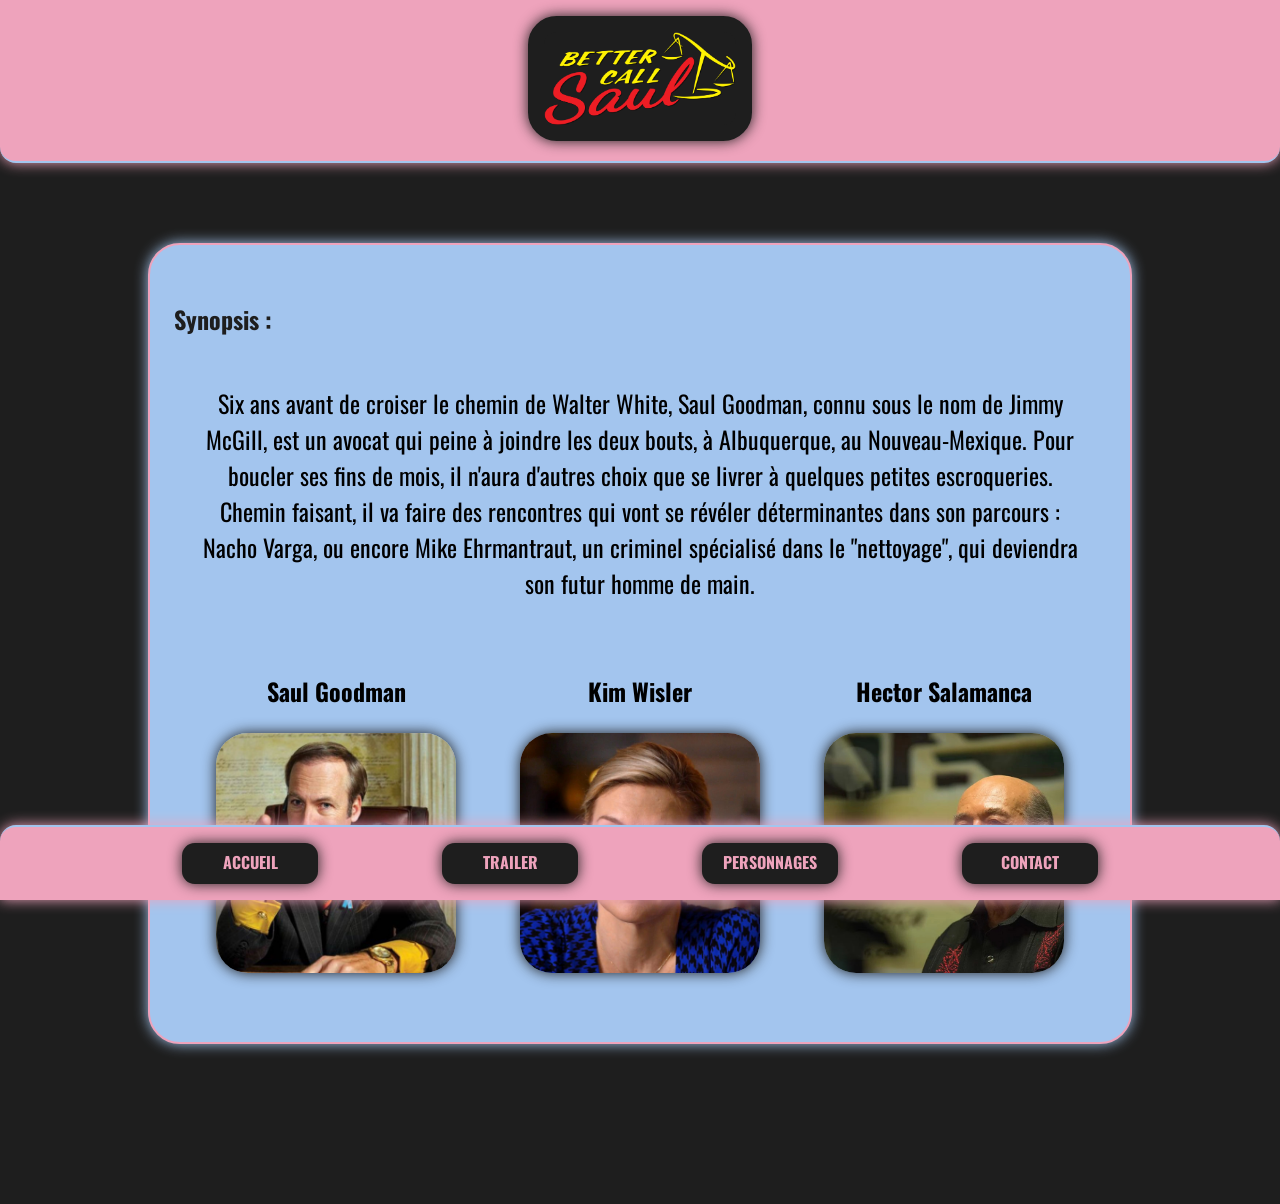
<file: index.html>
<!DOCTYPE html>
<html>
    <head>
        <meta charset="utf-8">
        <title>Better Call Saul !</title>
        <link rel="preconnect" href="https://fonts.googleapis.com">
        <link rel="preconnect" href="https://fonts.gstatic.com" crossorigin>
        <link href="https://fonts.googleapis.com/css2?family=Oswald:wght@300&display=swap" rel="stylesheet">
        <link rel="stylesheet" href="styles/styles.css">
        <link rel="stylesheet" href="styles/acceuil.css">
        <link rel="icon" sizes="216x216" href="medias/favicon/faviconcreate.png">
    </head>
    <body>
        <div class="header">
            <a href="index.html"><img id="logo" src="medias/favicon/logobettercallsaul.png" alt="Logo" title="Better Call Saul"></a>
        </div>
        <div id="content">
            <div class="synopsis">
                <h2>Synopsis :</h2>
                <p id="synopsis">Six ans avant de croiser le chemin de Walter White, Saul Goodman, connu sous le nom de Jimmy McGill, est un avocat qui peine à joindre les deux bouts, à Albuquerque, au Nouveau-Mexique. Pour boucler ses fins de mois, il n'aura d'autres choix que se livrer à quelques petites escroqueries. Chemin faisant, il va faire des rencontres qui vont se révéler déterminantes dans son parcours : Nacho Varga, ou encore Mike Ehrmantraut, un criminel spécialisé dans le "nettoyage", qui deviendra son futur homme de main.</p>
                <div class="imagesacteurs">
                    <div class="nom-acteurs">
                        <p><strong>Saul Goodman</strong></p>
                        <div class="image-wrap">
                            <img id="saulgoodman" src="medias/photos_acteurs/Saul.jpg" alt="photo de Saul Goodman" title="photo de Saul Goodman">
                        </div>
                    </div>
                    <div class="nom-acteurs">
                        <p><strong>Kim Wisler</strong></p>
                        <div class="image-wrap">
                            <img id="kim" src="medias/photos_acteurs/Kim.jpg" alt="photo de Kim Wisler" title="photo de Kim Wisler">
                        </div>
                    </div>
                    <div class="nom-acteurs">
                        <p><strong>Hector Salamanca</strong></p>
                        <div class="image-wrap">
                            <img id="hector" src="medias/photos_acteurs/Hector.jpg" alt="photo de Hector Salamanca" title="photo de Hector Salamanca">
                        </div>
                    </div>
                </div>
            </div>
        </div>
        <div id="footer">
            <div id="content-footer">
                <ul>
                    <li><a href="index.html"><strong>Accueil</strong></a></li>
                    <li><a href="pages/trailer.html"><strong>Trailer</strong></a></li>
                    <li><a href="pages/acteurs.html"><strong>Personnages</strong></a></li>
                    <li><a href="pages/contact.html"><strong>Contact</strong></a></li>
                </ul>
            </div>
        </div>  
    </body>
</html>
</file>
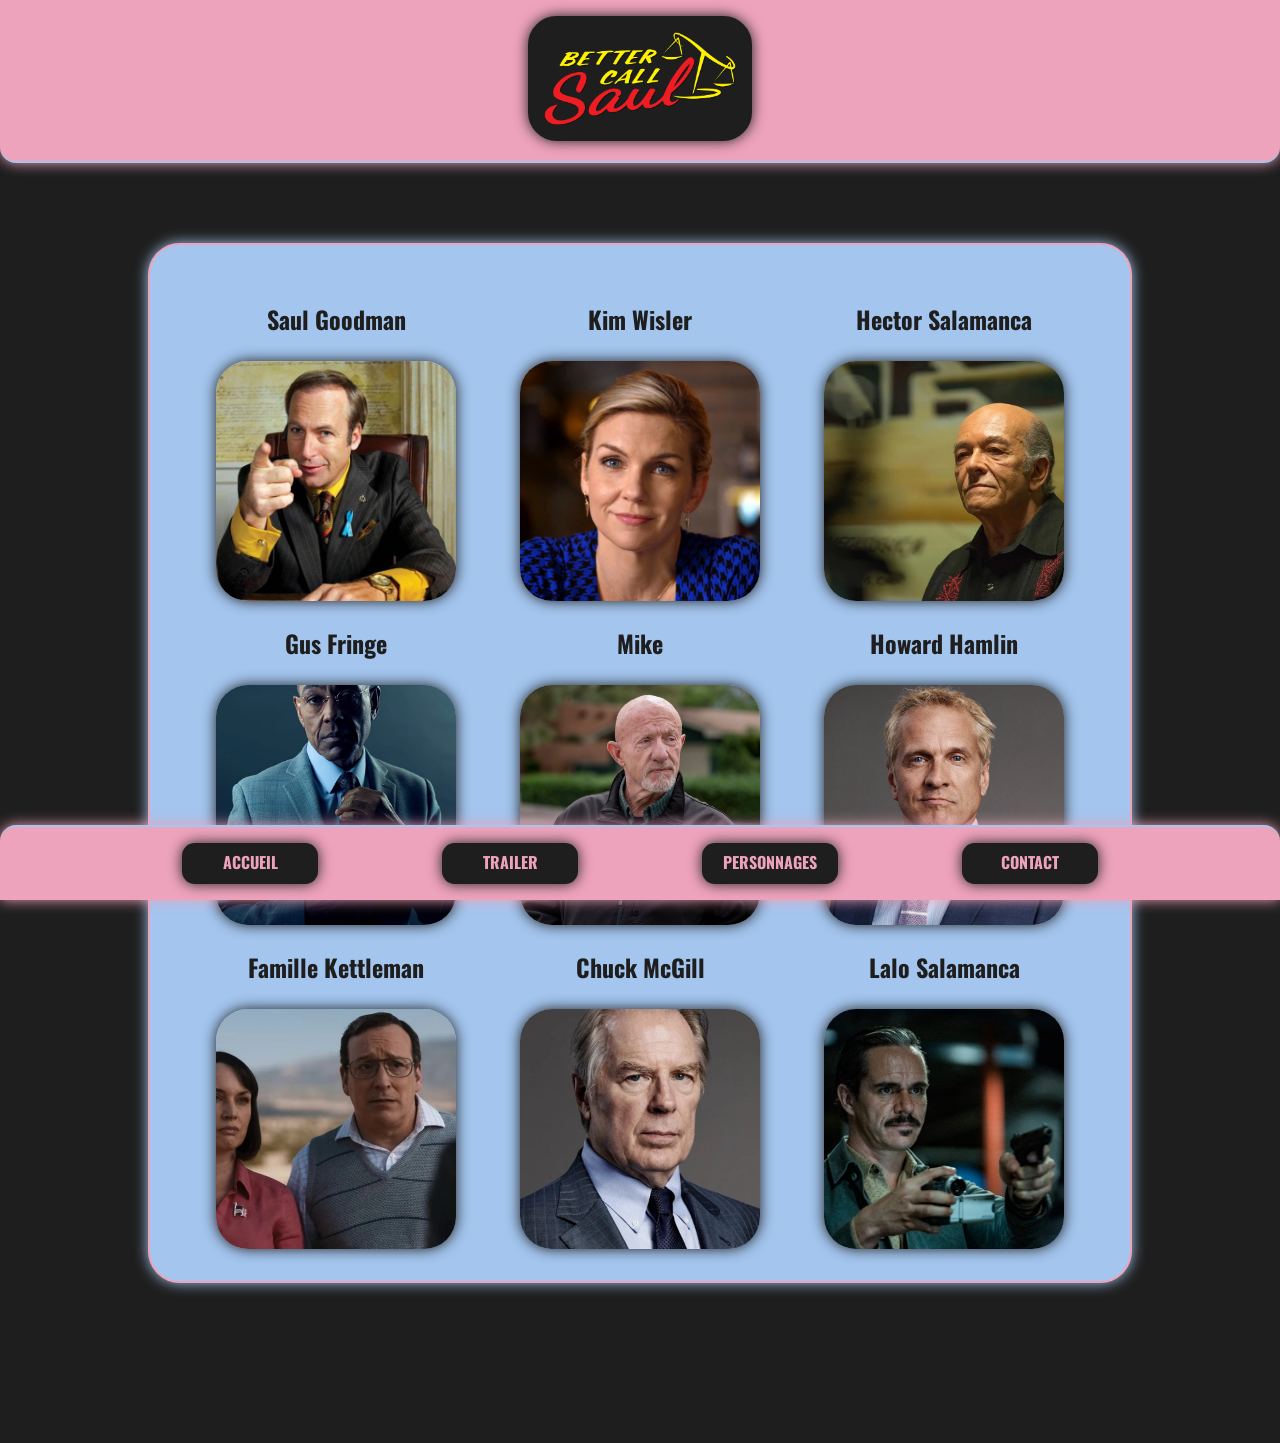
<file: pages/acteurs.html>
<!DOCTYPE html>
<html>
    <head>
        <meta charset="utf-8">
        <title>Better Call Saul !</title>
        <link rel="preconnect" href="https://fonts.googleapis.com">
        <link rel="preconnect" href="https://fonts.gstatic.com" crossorigin>
        <link href="https://fonts.googleapis.com/css2?family=Oswald:wght@300&display=swap" rel="stylesheet">
        <link rel="stylesheet" href="../styles/acteurs.css">
        <link rel="stylesheet" href="../styles/styles.css">
        <link rel="icon" sizes="216x216" href="../medias/favicon/faviconcreate.png">
    </head>
    <body>
        <div class="header">
            <a href="../index.html"><img id="logo" src="../medias/favicon/logobettercallsaul.png" alt="Logo" title="Better Call Saul"></a>
        </div>
        <div id="content">
            <div class="synopsis">
                <div class="imagesacteurs">
                    <div class="contain-image">
                        <div class="nom-acteurs">
                            <p><strong>Saul Goodman</strong></p>
                            <div class="image-wrap">
                                <img id="saulgoodman" src="../medias/photos_acteurs/Saul.jpg" alt="photo de Saul Goodman" title="photo de Saul Goodman">
                            </div>
                        </div>
                        <div class="nom-acteurs">
                            <p><strong>Kim Wisler</strong></p>
                            <div class="image-wrap">
                                <img id="kim" src="../medias/photos_acteurs/Kim.jpg" alt="photo de Kim Wisler" title="photo de Kim Wisler">
                            </div>
                        </div>
                        <div class="nom-acteurs">
                            <p><strong>Hector Salamanca</strong></p>
                            <div class="image-wrap">
                                <img id="hector" src="../medias/photos_acteurs/Hector.jpg" alt="photo de Hector Salamanca" title="photo de Hector Salamanca">
                            </div>
                        </div>
                    </div>
                    <div class="contain-image">
                        <div class="nom-acteurs">
                            <p><strong>Gus Fringe</strong></p>
                            <div class="image-wrap">
                                <img id="gus_fringe" src="../medias/photos_acteurs/GusFringe.jpg" alt="photo de Gus Fringe" title="photo de Gus Fringe">
                            </div>
                        </div>
                        <div class="nom-acteurs">
                            <p><strong>Mike</strong></p>
                            <div class="image-wrap">
                                <img id="mike" src="../medias/photos_acteurs/Mike.jpg" alt="photo de Mike" title="photo de Mike">
                            </div>
                        </div>
                        <div class="nom-acteurs">
                            <p><strong>Howard Hamlin</strong></p>
                            <div class="image-wrap">
                                <img id="Howard" src="../medias/photos_acteurs/Howard.jpg" alt="photo de Howard Hamlin" title="photo de Howard Hamlin">
                            </div>
                        </div>
                    </div>
                    <div class="contain-image">
                        <div class="nom-acteurs">
                            <p><strong>Famille Kettleman</strong></p>
                            <div class="image-wrap">
                                <img id="kettleman" src="../medias/photos_acteurs/Kettleman.jpg" alt="photo de la famille Kettleman" title="photo de la famille Kettleman">
                            </div>
                        </div>
                        <div class="nom-acteurs">
                            <p><strong>Chuck McGill</strong></p>
                            <div class="image-wrap">
                                <img id="chuck" src="../medias/photos_acteurs/Chuck_McGill.jpg" alt="photo de Chuck McGill" title="photo de Chuck McGill">
                            </div>
                        </div>
                        <div class="nom-acteurs">
                            <p><strong>Lalo Salamanca</strong></p>
                            <div class="image-wrap">
                                <img id="lalo" src="../medias/photos_acteurs/Lalo.jpg" alt="photo de Lalo Salamanca" title="photo de Lalo Salamanca">
                            </div>
                        </div>
                    </div>
                </div>
            </div>
        </div>
        <div id="footer">
            <div id="content-footer">
                <ul>
                    <li><a href="../index.html"><strong>Accueil</strong></a></li>
                    <li><a href="trailer.html"><strong>Trailer</strong></a></li>
                    <li><a href="acteurs.html"><strong>Personnages</strong></a></li>
                    <li><a href="contact.html"><strong>Contact</strong></a></li>
                </ul>
            </div>
        </div>  
    </body>
</html>
</file>
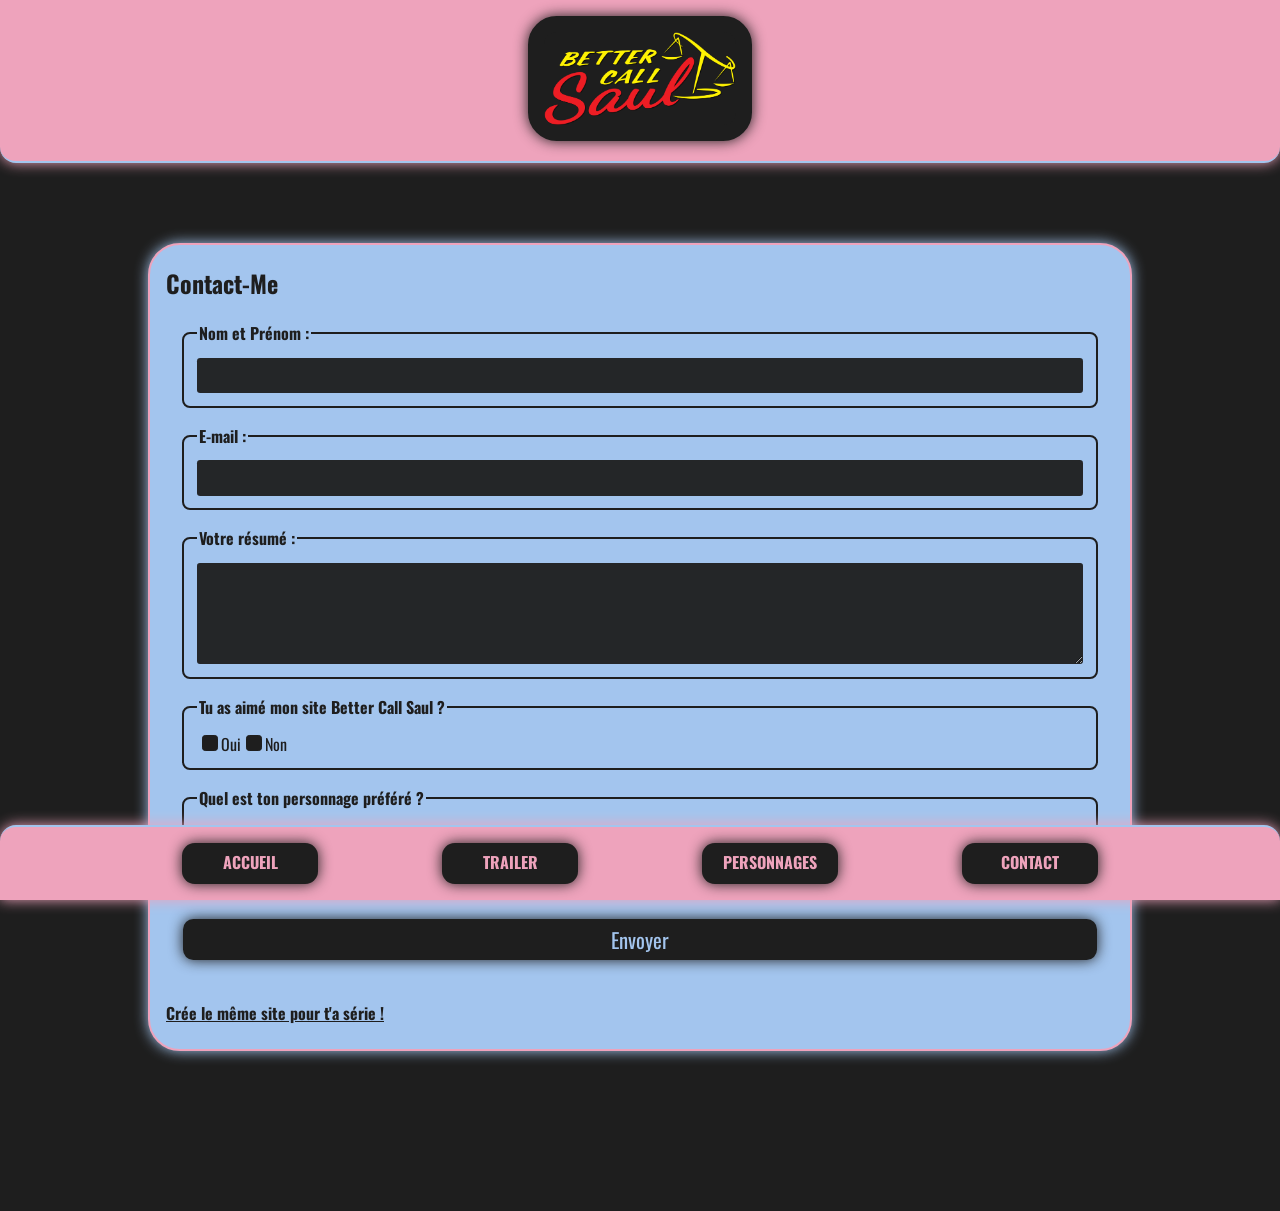
<file: pages/contact.html>
<!DOCTYPE html>
<html>
    <head>
        <meta charset="utf-8">
        <title>Better Call Saul !</title>
        <link rel="preconnect" href="https://fonts.googleapis.com">
        <link rel="preconnect" href="https://fonts.gstatic.com" crossorigin>
        <link href="https://fonts.googleapis.com/css2?family=Oswald:wght@300&display=swap" rel="stylesheet">
        <link rel="stylesheet" href="../styles/contact.css">
        <link rel="stylesheet" href="../styles/styles.css">
        <link rel="icon" sizes="216x216" href="../medias/favicon/faviconcreate.png">
    </head>
    <body>
        <div class="header">
            <a href="../index.html"><img id="logo" src="../medias/favicon/logobettercallsaul.png" alt="Logo" title="Better Call Saul"></a>
        </div>
        <div id="content">
            <div class="container">
                <div id="contentcontact">            
                    <div class="form">
                        <h2>Contact-Me</h2>
                        <form method="get" action="contact.html">
                            <fieldset>
                                <legend><strong>Nom et Prénom :</strong></legend>
                                <label for="name"></label>
                                <input id="box1" type="text" name="name" id="name" required>
                            </fieldset>
                            <fieldset>
                                <legend><strong>E-mail :</strong></legend>
                                <label for="email"></label>
                                <input id="box2" type="email" name="email" id="email" required>
                            </fieldset>
                            <fieldset>
                                <legend><strong>Votre résumé :</strong></legend>
                                <label for="resume"></label>
                                <textarea id="box3" name="resume" ></textarea>
                            </fieldset>
                            <fieldset>
                                <legend><strong>Tu as aimé mon site Better Call Saul ?</strong></legend>
                                <label for="OuiNon"></label>
                                <input class="radio" type="radio" name="OuiNon" value="Oui"> Oui
                                <input class="radio" type="radio" name="OuiNon" value="Non"> Non
                            </fieldset>
                            <fieldset>
                                <legend><strong>Quel est ton personnage préféré ?</strong></legend>
                                <label for="persopref"></label>
                                <input class="radio" type="radio" name="persopref" value="Saul GoodMan"> Saul GoodMan
                                <input class="radio" type="radio" name="persopref" value="Kim Wisler"> Kim Wisler
                                <input class="radio" type="radio" name="persopref" value="Lalo Salamanca"> Lalo Salamanca
                                <input class="radio" type="radio" name="persopref" value="Howard Hamlin"> Howard Hamlin
                                <input class="radio" type="radio" name="persopref" value="Hector Salamanca"> Hector Salamanca
                                <input class="radio" type="radio" name="persopref" value="Chuck McGill"> Chuck McGill
                                <input class="radio" type="radio" name="persopref" value="Gus Fringe"> Gus Fringe
                                <input class="radio" type="radio" name="persopref" value="Mike"> Mike
                                <input class="radio" type="radio" name="persopref" value="kettleman"> Kettleman
                            </fieldset>
                            <div id="submit">
                                <input class="submit" type="submit" value="Envoyer">
                            </div>
                            <div id="textfinish">
                                <a href="https://gofile.io/d/ipICU8"><strong>Crée le même site pour t'a série !</strong></a>
                            </div>
                        </form>
                    </div>
                </div>        
            </div>
        </div>
        <div id="footer">
            <div id="content-footer">
                <ul>
                    <li><a href="../index.html"><strong>Accueil</strong></a></li>
                    <li><a href="trailer.html"><strong>Trailer</strong></a></li>
                    <li><a href="acteurs.html"><strong>Personnages</strong></a></li>
                    <li><a href="contact.html"><strong>Contact</strong></a></li>
                </ul>
            </div>
        </div>  
    </body>
</html>
</file>
<file: styles/styles.css>
body{
    background-color: rgba(30, 30, 30, 1);
    text-decoration: none;
    margin: 0;
    padding: 0;
}
.header{
    display: flex;
    justify-content: center;
    align-items: flex-end;
    border-bottom: 0.15rem solid rgba(163, 197, 238, 1);
    background-color: rgba(238, 163, 188, 1) ;
    box-shadow: 0px 0px 14px 0px rgba(238, 163, 188, 1);
    border-radius: 0 0 1em 1em;
}
#logo{
    background-color: rgba(30, 30, 30, 1);
    border: 1em solid rgba(30, 30, 30, 1);
    border-radius: 1.8rem;
    box-shadow: 0px 0px 14px 0px rgba(30, 30, 30, 1);
    width: 12em;
    margin-top: 1em;
    margin-left: 1em;
    margin-right: 1em;
    margin-bottom: 1em;
}
#content{
    background-color: rgba(30, 30, 30, 1) ;
    margin-top: 5em;
    margin-bottom: 10em;
}
#footer{
    position: fixed;
    bottom: 0;
    width: 100%;
    border-radius: 1em 1em 0 0 ;
    border-top: 0.15rem solid rgba(163, 197, 238, 1);
    box-shadow: 0px 0px 14px 0px rgba(238, 163, 188, 1);
    background: rgba(238, 163, 188, 1);
    display: flex;
    justify-content: center
}

#footer #content-footer{
    background: rgba(238, 163, 188, 1);
    width: 980px; 
}

#footer #content-footer ul{
    margin-left: 2em ;
    margin-right: 2em;
    display: flex;
    justify-content: space-between;
    padding: 0;
}

#footer #content-footer ul li{
    list-style: none;
}

#footer #content-footer ul li {
    display: block;
    box-shadow: 0px 0px 14px 0px rgba(30, 30, 30, 1);
    border: transparent;
    border-radius: 0.8rem;
    text-align: center;
    text-transform: uppercase;
    background: rgba(30, 30, 30, 1);
    padding: 7px 20px;
    height: 1.7rem;
    width: 6rem;
}
#footer #content-footer a{
    font-family: 'Oswald', sans-serif;
    text-decoration: none;
    color: rgba(238, 163, 188, 1);

}
</file>
<file: styles/acceuil.css>
.synopsis{
    font-family: 'Oswald', sans-serif ;
    width: 980px;
    background-color: rgba(163, 197, 238, 1);
    box-shadow: 0px 0px 14px 0px rgba(163, 197, 238, 1);
    border-radius: 2em;
    border: 0.15rem solid rgba(238, 163, 188, 1);
    margin: 0 auto;
    padding-bottom: 2em;
    padding-top: 2em;
}
h2{
    margin: 1em;
    color: rgba(30, 30, 30, 1)
}
#synopsis{
    margin: 2em 2em 2em 2em;
    text-align: center;
    font-size: 1.5em;
    background-color: rgba(163, 197, 238, 1);
}
.nom-acteurs p {
    font-size: 1.5em;
}
.imagesacteurs{
    text-align: center;
    display: flex;
    justify-content: center;
}
.image-wrap{
    display: inline-block;
    margin: 0em 2em 2em 2em;
    border-radius: 2em;
    box-shadow: 0px 0px 14px 0px rgba(30, 30, 30, 1);
    width: 15em;
    height: 15em;
    overflow: hidden;
}
.image-wrap img {
    width: 100%;
    height: 100%; 
    object-fit: cover;
}
</file>
<file: styles/acteurs.css>
.synopsis{
    font-family: 'Oswald', sans-serif ;
    border: 0.15rem solid rgba(238, 163, 188, 1);
    width: 980px;
    background-color: rgba(163, 197, 238, 1);
    box-shadow: 0px 0px 14px 0px rgba(163, 197, 238, 1);
    border-radius: 2em;
    margin: 0 auto;
    padding-bottom: 2em;
    padding-top: 2em;
}
.nom-acteurs p {
    font-size: 1.5em;
    color: rgba(30, 30, 30, 1);
}
.imagesacteurs{
    text-align: center;
    justify-content: center;
}
.image-wrap{
    display: flex;
    margin: 0em 2em 0em 2em;
    border-radius: 2em;
    box-shadow: 0px 0px 14px 0px rgba(30, 30, 30, 1);
    width: 15em;
    height: 15em;
    overflow: hidden;
}
.image-wrap img {
    width: 100%;
    height: 100%; 
    object-fit: cover;
}
.contain-image{
    display: flex;
    justify-content: center;
}
</file>
<file: styles/contact.css>
.container{
    font-family: 'Oswald', sans-serif ;
    border: 0.15rem solid rgba(238, 163, 188, 1);
    width: 980px;
    background-color: rgba(163, 197, 238, 1);
    box-shadow: 0px 0px 14px 0px rgba(163, 197, 238, 1);
    border-radius: 2em;
    margin: 0 auto;
}
.form{
    padding: 0em 1em 0em 1em;
    margin: 0 auto;
}
legend{
    color: rgba(30, 30, 30, 1);
}
h2{
    color: rgba(30, 30, 30, 1);
}
form fieldset{
    border: none;
    color: rgba(30, 30, 30, 1);
    border: 0.15em solid rgba(30, 30, 30, 1);
    display: flex;
    margin: 1em;
    border-radius: 0.5em;
    padding: 0.8em;
}
#box1{
    font-family: 'Oswald', sans-serif;
    opacity: 0.95;
    font-size: 1em;
    margin: 0;
    padding: 0.5em;
    outline: none;
    border: none;
    border-radius: 0.2em;
    color: rgba(163, 197, 238, 1);
    background-color: rgba(30, 30, 30, 1);
    width: 100%;
    height: 1.2em;
}
#box2{
    font-family: 'Oswald', sans-serif;
    opacity: 0.95;
    font-size: 1em;
    margin: 0;
    padding: 0.5em;
    outline: none;
    border: none;
    border-radius: 0.2em;
    color: rgba(163, 197, 238, 1);
    background-color: rgba(30, 30, 30, 1);
    width: 100%;
    height: 1.2em;
}
#box3{
    font-family: 'Oswald', sans-serif;
    opacity: 0.95;
    font-size: 0.9em;
    margin: 0;
    outline: none;
    border: none;
    border-radius: 0.2em;
    color: rgba(163, 197, 238, 1);
    background-color: rgba(30, 30, 30, 1);
    padding: 1em;
    width: 100%;
    height: 5em;
}
#submit{
    display: flex;
    align-items: center;
    justify-content: center;
}
#submit .submit{
    border: none;
    border-radius: 0.5em;
    font-family: 'Oswald', sans-serif;
    margin: 0.8em;
    box-shadow: 0px 0px 14px 0px rgba(30, 30, 30, 1);
    font-size: 1.3em;
    background-color: rgba(30, 30, 30, 1);
    color: rgba(163, 197, 238, 1);
    width: 100%;
    height: 2em;
}
input[type="radio"] {
    -webkit-appearance: none;
    -moz-appearance: none;
    appearance: none;
    background-color: rgba(30, 30, 30, 1);
    width: 16px;
    height: 16px;
    border-radius: 20%;
    border: 0.1202em solid rgba(30, 30, 30, 1); 
    outline: none;
    transition: border-color 4s ease; 
}


input[type="radio"]:checked {
    background-color: rgba(238, 163, 188, 1);
    border-color: rgba(30, 30, 30, 1);
}
#textfinish{
    padding-top: 1.5em;
    padding-bottom: 1.5em;
}
#textfinish a {
    color: rgba(30, 30, 30, 1);
    text-decoration: underline;
}
</file>
